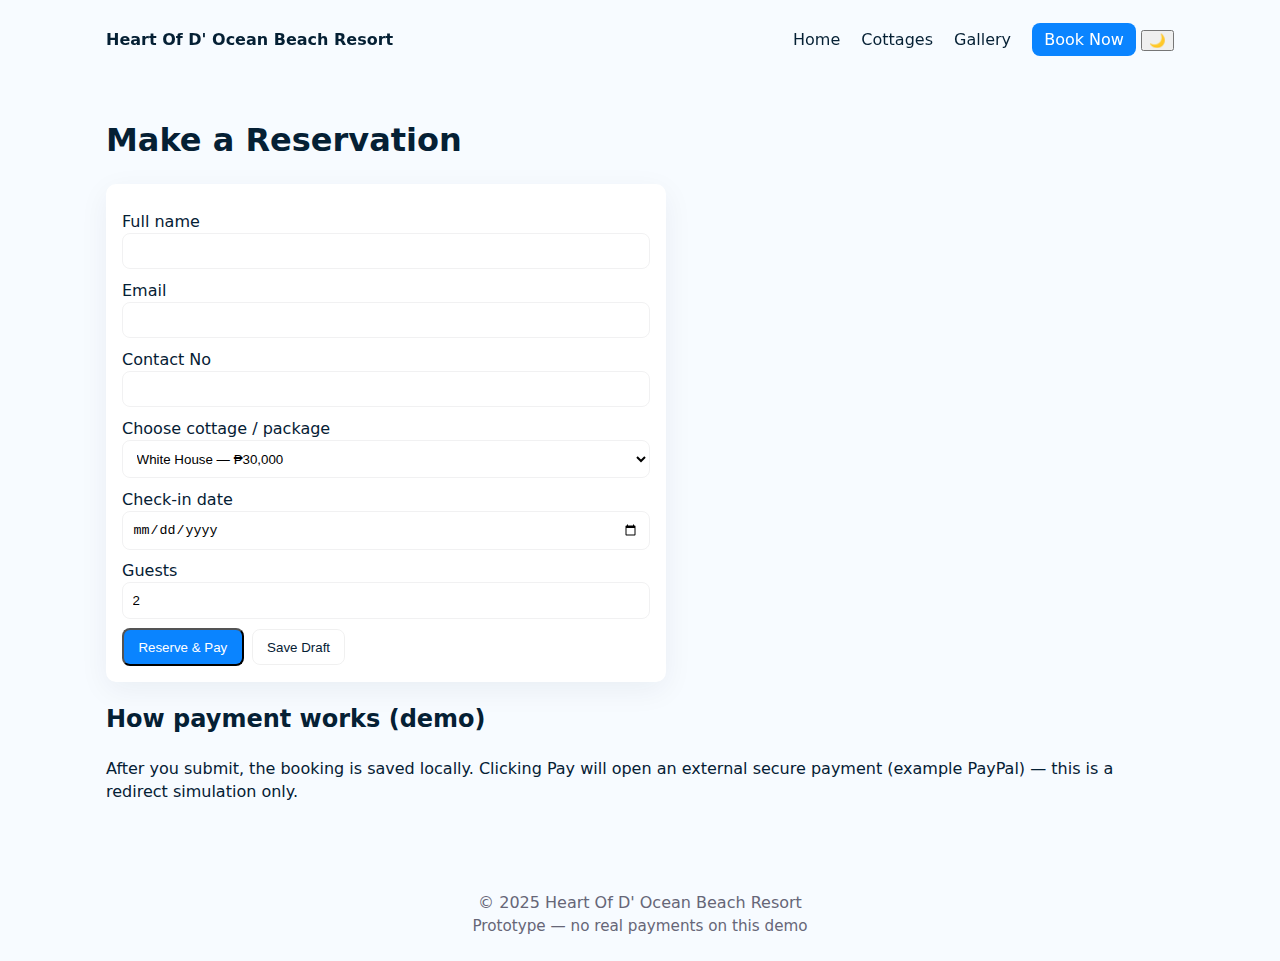
<file: src/booking.html>
<!doctype html>
<html lang="en">
<head>
  <meta charset="utf-8"/>
  <meta name="viewport" content="width=device-width,initial-scale=1"/>
  <title>Booking — Heart Of D' Ocean Beach Resort</title>
  <link rel="stylesheet" href="https://fonts.googleapis.com/css2?family=Poppins:wght@200;300;400;500;600;700;800&display=swap">
  <link rel="stylesheet" href="styles.css" />
</head> 
<body>
  <header class="site-header">
    <div class="container header-inner">
      <a class="logo" href="index.html">Heart Of D' Ocean Beach Resort</a>
      <nav class="nav" id="mainNav">
        <a href="index.html">Home</a>
        <a href="rooms.html">Cottages</a>
        <a href="gallery.html">Gallery</a>
        <a href="booking.html" class="cta">Book Now</a>
        <button id="darkToggle" class="icon-btn" aria-label="Toggle dark">🌙</button>
      </nav>
      <button id="menuBtn" class="hamburger" aria-label="menu">☰</button>
    </div>
  </header>

  <main class="container booking-page">
    <h1>Make a Reservation</h1>

    <form id="bookingForm" class="form-card">
      <label>Full name<input type="text" id="name" required></label>
      <label>Email<input type="email" id="email" required></label>
      <label>Contact No<input type="text" id="phone" required></label>
      <label>Choose cottage / package
        <select id="room">
          <option>White House — ₱30,000</option>
          <option>Penthouse — ₱12,800</option>
          <option>Aqua Class — ₱11,800</option>
          <option>Heartsuite — ₱11,800</option>
          <option>Steph's Skylounge 842/844 — ₱11,800</option>
          <option>Steph's 848 — ₱10,800</option>
          <option>Steph's 846 — ₱10,000</option>
          <option>Concierge 817 — ₱9,800</option>
          <option>De Luxe — ₱8,800</option>
          <option>Concierge 815/819 — ₱8,800</option>
          <option>Premium 840 — ₱8,800</option>
          <option>Beatrice A — ₱7,800</option>
          <option>Premium 838 — ₱7,800</option>
          <option>Beatrice B — ₱6,800</option>
          <option>Giant Kubo — ₱6,800</option>
          <option>Seaside (Whole) — ₱6,800</option>
          <option>Seaside (Half) — ₱3,400</option>
          <option>Bamboo Kubo — ₱2,800</option>
        </select>
      </label>

      <label>Check-in date<input type="date" id="date" required></label>
      <label>Guests<input type="number" id="guests" value="2" min="1" max="10"></label>

      <div class="form-actions">
        <button type="submit" class="btn">Reserve & Pay</button>
        <button type="button" id="saveDraft" class="btn ghost">Save Draft</button>
      </div>

      <div id="formMessage" class="muted" aria-live="polite"></div>
    </form>

    <section>
      <h2>How payment works (demo)</h2>
      <p>After you submit, the booking is saved locally. Clicking Pay will open an external secure payment (example PayPal) — this is a redirect simulation only.</p>
    </section>
  </main>

  <footer class="site-footer container">
    <div>© 2025 Heart Of D' Ocean Beach Resort</div>
    <div class="muted">Prototype — no real payments on this demo</div>
  </footer>

  <script src="main.js"></script>
</body>
</html>
</file>
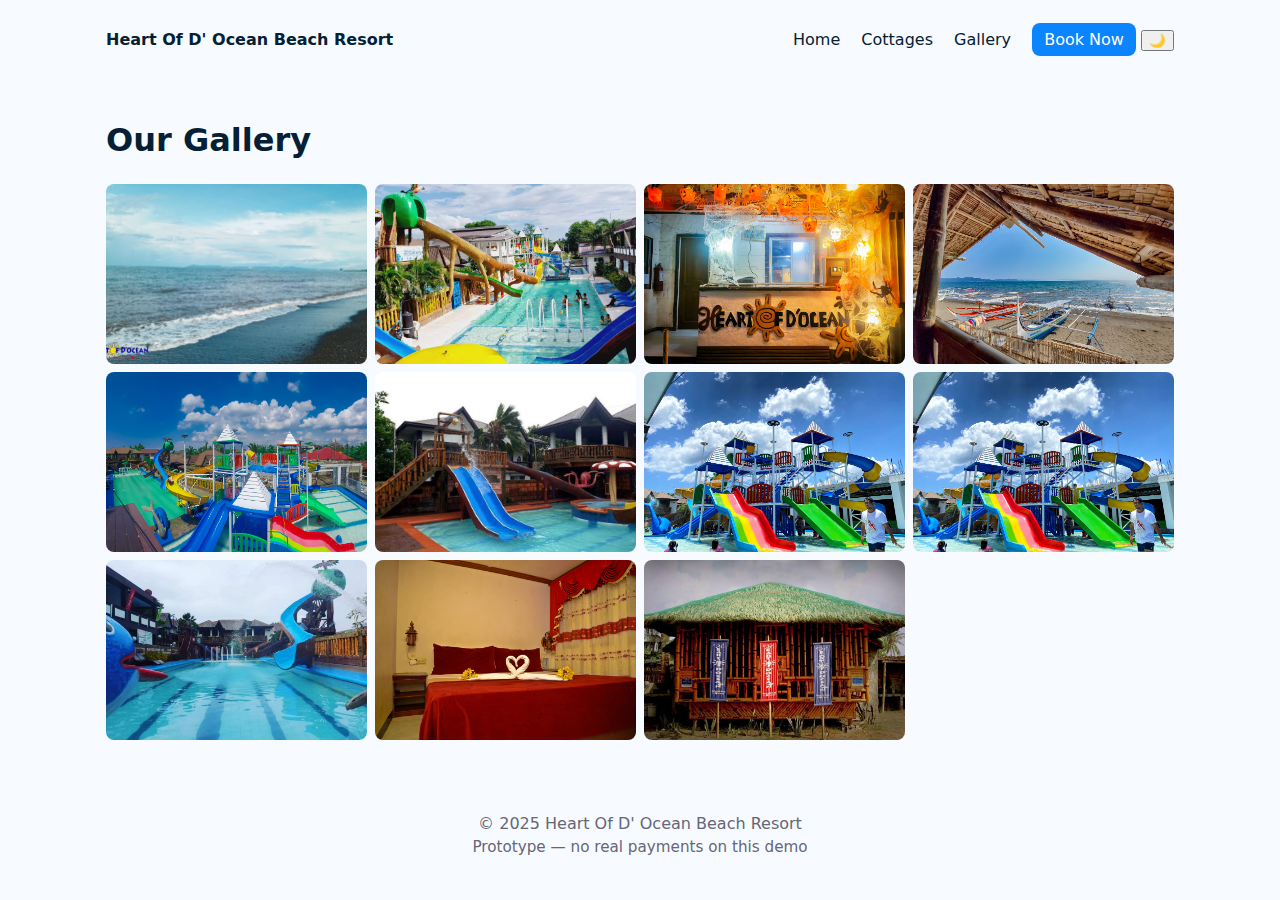
<file: src/gallery.html>
<!doctype html>
<html lang="en">
<head>
  <meta charset="utf-8"/>
  <meta name="viewport" content="width=device-width,initial-scale=1"/>
  <title>Gallery — Heart Of D' Ocean Beach Resort</title>
  <link rel="stylesheet" href="https://fonts.googleapis.com/css2?family=Poppins:wght@200;300;400;500;600;700;800&display=swap">
  <link rel="stylesheet" href="styles.css" />
</head>
<body>
  <header class="site-header">
    <div class="container header-inner">
      <a class="logo" href="index.html">Heart Of D' Ocean Beach Resort</a>
      <nav class="nav" id="mainNav">
        <a href="index.html">Home</a>
        <a href="rooms.html">Cottages</a>
        <a href="gallery.html">Gallery</a>
        <a href="booking.html" class="cta">Book Now</a>
        <button id="darkToggle" class="icon-btn" aria-label="Toggle dark">🌙</button>
      </nav>
      <button id="menuBtn" class="hamburger" aria-label="menu">☰</button>
    </div>
  </header>

  <main class="container">
    <h1>Our Gallery</h1>
    
    <div class="masonry">
      <!-- LAGAY MO DITO ANG MGA PICTURES MO -->
      <img src="images&vids/1.jpg" alt="Resort photo 1">
      <img src="images&vids/2.jpg" alt="Resort photo 2">
      <img src="images&vids/3.jpg" alt="Resort photo 3">
      <img src="images&vids/4.jpg" alt="Resort photo 4">
      <img src="images&vids/6.jpg" alt="Resort photo 5">
      <img src="images&vids/7.jpg" alt="Resort photo 6">
      <img src="images&vids/8.jpg" alt="Resort photo 7">
      <img src="images&vids/8.jpg" alt="Resort photo 8">
      <img src="images&vids/10.jpg" alt="Resort photo 9">
      <img src="images&vids/11.jpg" alt="Resort photo 10">
      <img src="images&vids/12.jpg" alt="Resort photo 11">
    </div>
  </main>

  <footer class="site-footer container">
    <div>© 2025 Heart Of D' Ocean Beach Resort</div>
    <div class="muted">Prototype — no real payments on this demo</div>
  </footer>

  <script src="main.js"></script>
</body>
</html>
</file>
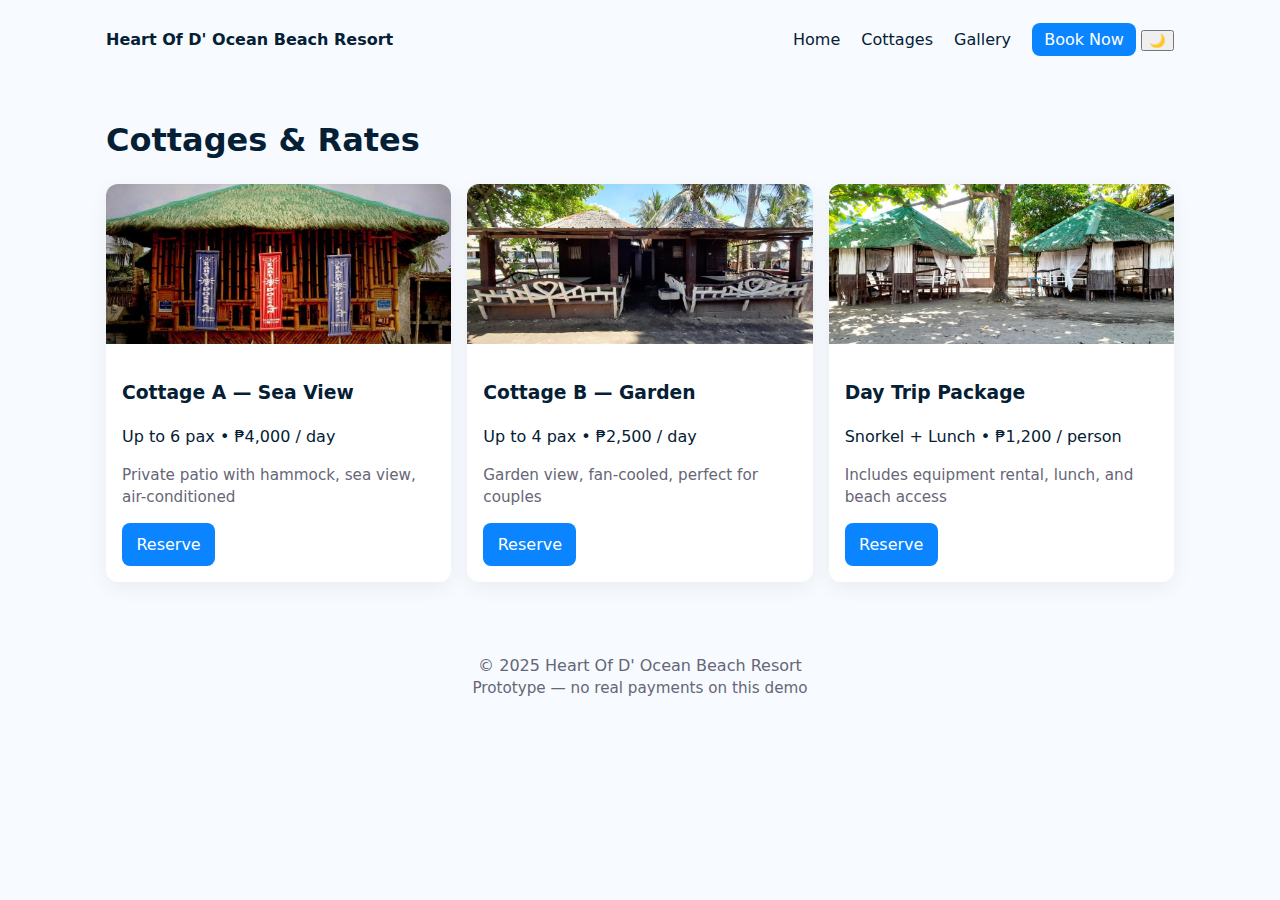
<file: src/rooms.html>
<!doctype html>
<html lang="en">
<head>
  <meta charset="utf-8"/>
  <meta name="viewport" content="width=device-width,initial-scale=1"/>
  <title>Cottages — Heart Of D' Ocean Beach Resort</title>
  <link rel="stylesheet" href="https://fonts.googleapis.com/css2?family=Poppins:wght@200;300;400;500;600;700;800&display=swap">
  <link rel="stylesheet" href="styles.css" />
</head>
<body>
  <header class="site-header">
    <div class="container header-inner">
      <a class="logo" href="index.html">Heart Of D' Ocean Beach Resort</a>
      <nav class="nav" id="mainNav">
        <a href="index.html">Home</a>
        <a href="rooms.html">Cottages</a>
        <a href="gallery.html">Gallery</a>
        <a href="booking.html" class="cta">Book Now</a>
        <button id="darkToggle" class="icon-btn" aria-label="Toggle dark">🌙</button>
      </nav>
      <button id="menuBtn" class="hamburger" aria-label="menu">☰</button>
    </div>
  </header>

  <main class="container">
    <h1>Cottages & Rates</h1>
    <div class="cards">
      <div class="room-card">
        <img src="images&vids/12.jpg" alt="Cottage A with sea view">
        <div class="room-body">
          <h3>Cottage A — Sea View</h3>
          <p>Up to 6 pax • ₱4,000 / day</p>
          <p class="muted">Private patio with hammock, sea view, air-conditioned</p>
          <a class="btn" href="booking.html?room=Cottage%20A">Reserve</a>
        </div>
      </div>

      <div class="room-card">
        <img src="images&vids/cottage.jpg" alt="Cottage B garden view">
        <div class="room-body">
          <h3>Cottage B — Garden</h3>
          <p>Up to 4 pax • ₱2,500 / day</p>
          <p class="muted">Garden view, fan-cooled, perfect for couples</p>
          <a class="btn" href="booking.html?room=Cottage%20B">Reserve</a>
        </div>
      </div>

      <div class="room-card">
        <img src="images&vids/cottage1.jpg" alt="Day trip activities">
        <div class="room-body">
          <h3>Day Trip Package</h3>
          <p>Snorkel + Lunch • ₱1,200 / person</p>
          <p class="muted">Includes equipment rental, lunch, and beach access</p>
          <a class="btn" href="booking.html?room=Day%20Trip">Reserve</a>
        </div>
      </div>
    </div>
  </main>

  <footer class="site-footer container">
    <div>© 2025 Heart Of D' Ocean Beach Resort</div>
    <div class="muted">Prototype — no real payments on this demo</div>
  </footer>

  <script src="main.js"></script>
</body>
</html>
</file>
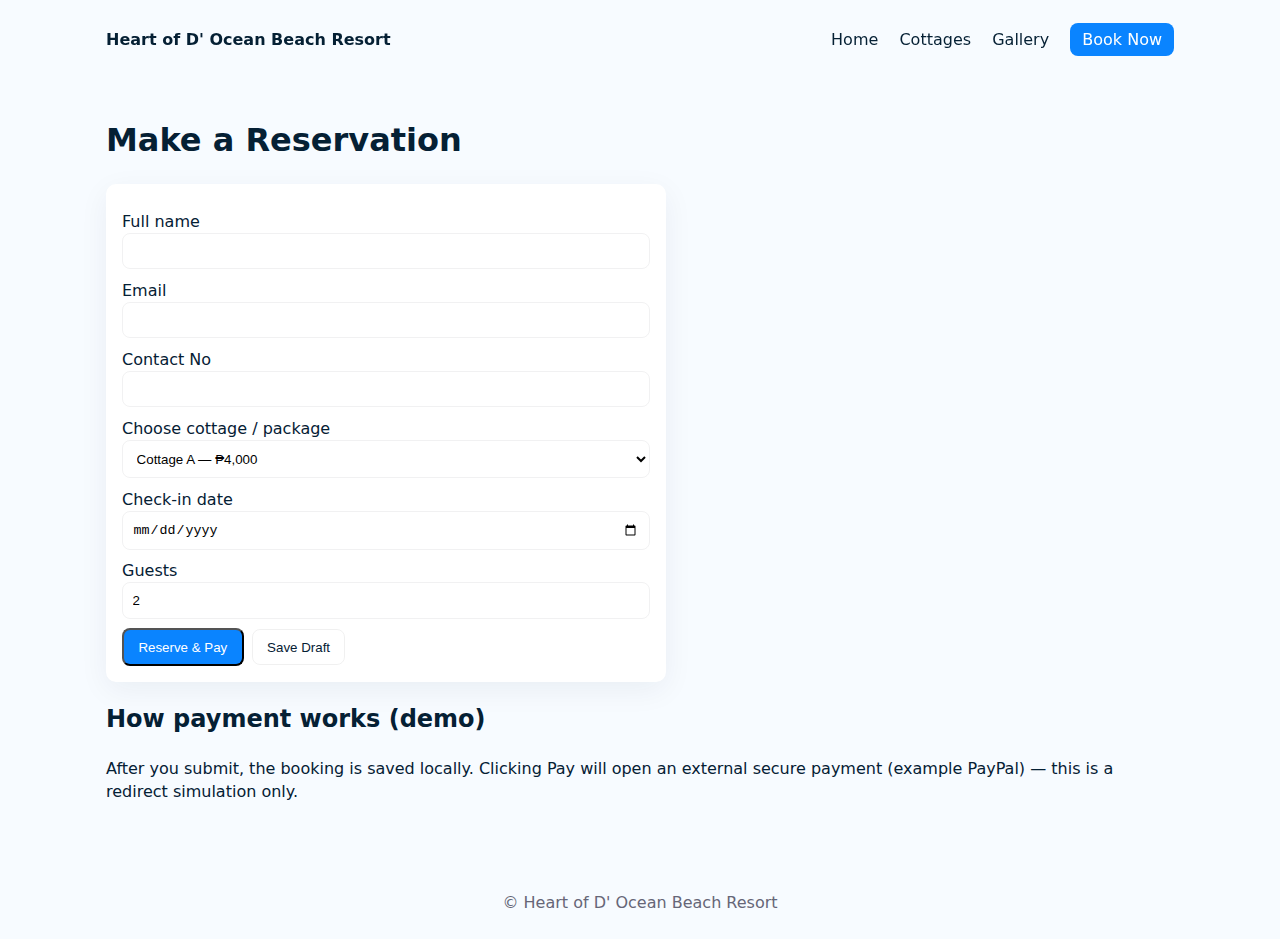
<file: Heart-of-D-Ocean-Booking-and-Reservation-System/src/booking.html>
<!doctype html>
<html lang="en">
<head>
  <meta charset="utf-8"/>
  <meta name="viewport" content="width=device-width,initial-scale=1"/>
  <title>Booking — Heart of D' Ocean Beach Resort</title>
  <link rel="stylesheet" href="styles.css" />
</head> 
<body>
  <header class="site-header">
    <div class="container header-inner">
      <a class="logo" href="index.html">Heart of D' Ocean Beach Resort</a>
      <nav class="nav">
        <a href="index.html">Home</a>
        <a href="rooms.html">Cottages</a>
        <a href="gallery.html">Gallery</a>
        <a href="booking.html" class="cta">Book Now</a>
      </nav>
    </div>
  </header>

  <main class="container booking-page">
    <h1>Make a Reservation</h1>

    <form id="bookingForm" class="form-card">
      <label>Full name<input type="text" id="name" required></label>
      <label>Email<input type="email" id="email" required></label>
      <label>Contact No<input type="text" id="phone" required></label>
      <label>Choose cottage / package
        <select id="room">
          <option>Cottage A — ₱4,000</option>
          <option>Cottage B — ₱2,500</option>
          <option>Day Trip — ₱1,200</option>
        </select>
      </label>

      <label>Check-in date<input type="date" id="date" required></label>
      <label>Guests<input type="number" id="guests" value="2" min="1"></label>

      <div class="form-actions">
        <button type="submit" class="btn">Reserve & Pay</button>
        <button type="button" id="saveDraft" class="btn ghost">Save Draft</button>
      </div>

      <div id="formMessage" class="muted" aria-live="polite"></div>
    </form>

    <section>
      <h2>How payment works (demo)</h2>
      <p>After you submit, the booking is saved locally. Clicking Pay will open an external secure payment (example PayPal) — this is a redirect simulation only.</p>
    </section>
  </main>

  <footer class="site-footer container">
    <div>© Heart of D' Ocean Beach Resort</div>
  </footer>

<script src="main.js"></script>
</body>
</html>
</file>
<file: src/styles.css>
:root{
  --bg:#f7fbff; --card:#fff; --muted:#667; --accent:#0a84ff; --text:#052034;
}
[data-theme="dark"]{
  --bg:#051421; --card:#072433; --muted:#9eb; --accent:#6dd3ff; --text:#dbefff;
}
*{box-sizing:border-box}
body{font-family:Inter, system-ui, Arial, sans-serif;background:var(--bg);color:var(--text);margin:0;line-height:1.45}
.container{max-width:1100px;margin:0 auto;padding:1rem}
.site-header{background:transparent;padding:.75rem 0;position:sticky;top:0;z-index:40}
.header-inner{display:flex;align-items:center;justify-content:space-between}
.logo{font-weight:700;color:var(--text);text-decoration:none}
.nav a{margin-left:1rem;text-decoration:none;color:var(--text)}
.nav .cta{background:var(--accent);color:white;padding:.45rem .75rem;border-radius:8px}
.hamburger{display:none}
.hero{padding:3rem 0;background:linear-gradient(180deg, rgba(10,132,255,.06), transparent);}
.hero-inner h1{font-size:2rem;margin:.3rem 0}
.btn{background:var(--accent);color:#fff;padding:.6rem .9rem;border-radius:8px;text-decoration:none;display:inline-block}
.btn.ghost{background:transparent;border:1px solid rgba(0,0,0,.06);color:var(--text)}
.features{display:grid;grid-template-columns:repeat(auto-fit,minmax(200px,1fr));gap:1rem;margin:2rem 0}
.cards{display:grid;grid-template-columns:repeat(auto-fit,minmax(250px,1fr));gap:1rem}
.room-card{background:var(--card);border-radius:12px;overflow:hidden;box-shadow:0 6px 20px rgba(8,20,40,.06)}
.room-card img{width:100%;height:160px;object-fit:cover;display:block}
.room-body{padding:1rem}
.gallery-preview .grid{display:grid;grid-template-columns:repeat(auto-fit,minmax(140px,1fr));gap:.5rem}
.card{background:var(--card);padding:1rem;border-radius:10px;box-shadow:0 6px 20px rgba(8,20,40,.04)}
.site-footer{padding:1.5rem 0;text-align:center;color:var(--muted);margin-top:2rem}

.form-card{background:var(--card);padding:1rem;border-radius:10px;box-shadow:0 8px 30px rgba(12,30,60,.06);max-width:560px}
label{display:block;margin:.6rem 0}
input,select{width:100%;padding:.6rem;border-radius:8px;border:1px solid rgba(10,20,30,.06);background:transparent}
.form-actions{display:flex;gap:.5rem;margin-top:.5rem;align-items:center;flex-wrap:wrap}
.masonry{display:grid;grid-template-columns:repeat(auto-fit,minmax(220px,1fr));gap:.5rem}
.masonry img{width:100%;height:180px;object-fit:cover;border-radius:8px}

/* promo slide */
.promo-slide{position:fixed;right:1rem;bottom:1rem;background:linear-gradient(180deg,#fff,#f0fbff);padding:.6rem 1rem;border-radius:12px;box-shadow:0 8px 30px rgba(8,20,40,.12);transition:transform .35s}
.promo-slide.hidden{transform:translateX(120%)}

/* admin styles */
.admin-container .grid-stats{display:flex;gap:1rem;flex-wrap:wrap}
.stat{background:var(--card);padding:1rem;border-radius:8px;min-width:160px;box-shadow:0 6px 20px rgba(8,20,40,.04)}
.list{margin-top:1rem}
.muted{color:var(--muted);font-size:.95rem}

/* small screens */
@media(max-width:720px){
  .hero-inner h1{font-size:1.4rem}
  .hamburger{display:block;background:transparent;border:0;font-size:1.3rem}
  .nav{display:none}
}
</file>
<file: Heart-of-D-Ocean-Booking-and-Reservation-System/src/styles.css>
:root{
  --bg:#f7fbff; --card:#fff; --muted:#667; --accent:#0a84ff; --text:#052034;
}
[data-theme="dark"]{
  --bg:#051421; --card:#072433; --muted:#9eb; --accent:#6dd3ff; --text:#dbefff;
}
*{box-sizing:border-box}
body{font-family:Inter, system-ui, Arial, sans-serif;background:var(--bg);color:var(--text);margin:0;line-height:1.45}
.container{max-width:1100px;margin:0 auto;padding:1rem}
.site-header{background:transparent;padding:.75rem 0;position:sticky;top:0;z-index:40}
.header-inner{display:flex;align-items:center;justify-content:space-between}
.logo{font-weight:700;color:var(--text);text-decoration:none}
.nav a{margin-left:1rem;text-decoration:none;color:var(--text)}
.nav .cta{background:var(--accent);color:white;padding:.45rem .75rem;border-radius:8px}
.hamburger{display:none}
.hero{padding:3rem 0;background:linear-gradient(180deg, rgba(10,132,255,.06), transparent);}
.hero-inner h1{font-size:2rem;margin:.3rem 0}
.btn{background:var(--accent);color:#fff;padding:.6rem .9rem;border-radius:8px;text-decoration:none;display:inline-block}
.btn.ghost{background:transparent;border:1px solid rgba(0,0,0,.06);color:var(--text)}
.features{display:grid;grid-template-columns:repeat(auto-fit,minmax(200px,1fr));gap:1rem;margin:2rem 0}
.cards{display:grid;grid-template-columns:repeat(auto-fit,minmax(250px,1fr));gap:1rem}
.room-card{background:var(--card);border-radius:12px;overflow:hidden;box-shadow:0 6px 20px rgba(8,20,40,.06)}
.room-card img{width:100%;height:160px;object-fit:cover;display:block}
.room-body{padding:1rem}
.gallery-preview .grid{display:grid;grid-template-columns:repeat(auto-fit,minmax(140px,1fr));gap:.5rem}
.card{background:var(--card);padding:1rem;border-radius:10px;box-shadow:0 6px 20px rgba(8,20,40,.04)}
.site-footer{padding:1.5rem 0;text-align:center;color:var(--muted);margin-top:2rem}

.form-card{background:var(--card);padding:1rem;border-radius:10px;box-shadow:0 8px 30px rgba(12,30,60,.06);max-width:560px}
label{display:block;margin:.6rem 0}
input,select{width:100%;padding:.6rem;border-radius:8px;border:1px solid rgba(10,20,30,.06);background:transparent}
.form-actions{display:flex;gap:.5rem;margin-top:.5rem;align-items:center;flex-wrap:wrap}
.masonry{display:grid;grid-template-columns:repeat(auto-fit,minmax(220px,1fr));gap:.5rem}
.masonry img{width:100%;height:180px;object-fit:cover;border-radius:8px}

/* promo slide */
.promo-slide{position:fixed;right:1rem;bottom:1rem;background:linear-gradient(180deg,#fff,#f0fbff);padding:.6rem 1rem;border-radius:12px;box-shadow:0 8px 30px rgba(8,20,40,.12);transition:transform .35s}
.promo-slide.hidden{transform:translateX(120%)}

/* admin styles */
.admin-container .grid-stats{display:flex;gap:1rem;flex-wrap:wrap}
.stat{background:var(--card);padding:1rem;border-radius:8px;min-width:160px;box-shadow:0 6px 20px rgba(8,20,40,.04)}
.list{margin-top:1rem}
.muted{color:var(--muted);font-size:.95rem}

/* small screens */
@media(max-width:720px){
  .hero-inner h1{font-size:1.4rem}
  .hamburger{display:block;background:transparent;border:0;font-size:1.3rem}
  .nav{display:none}
}
</file>
